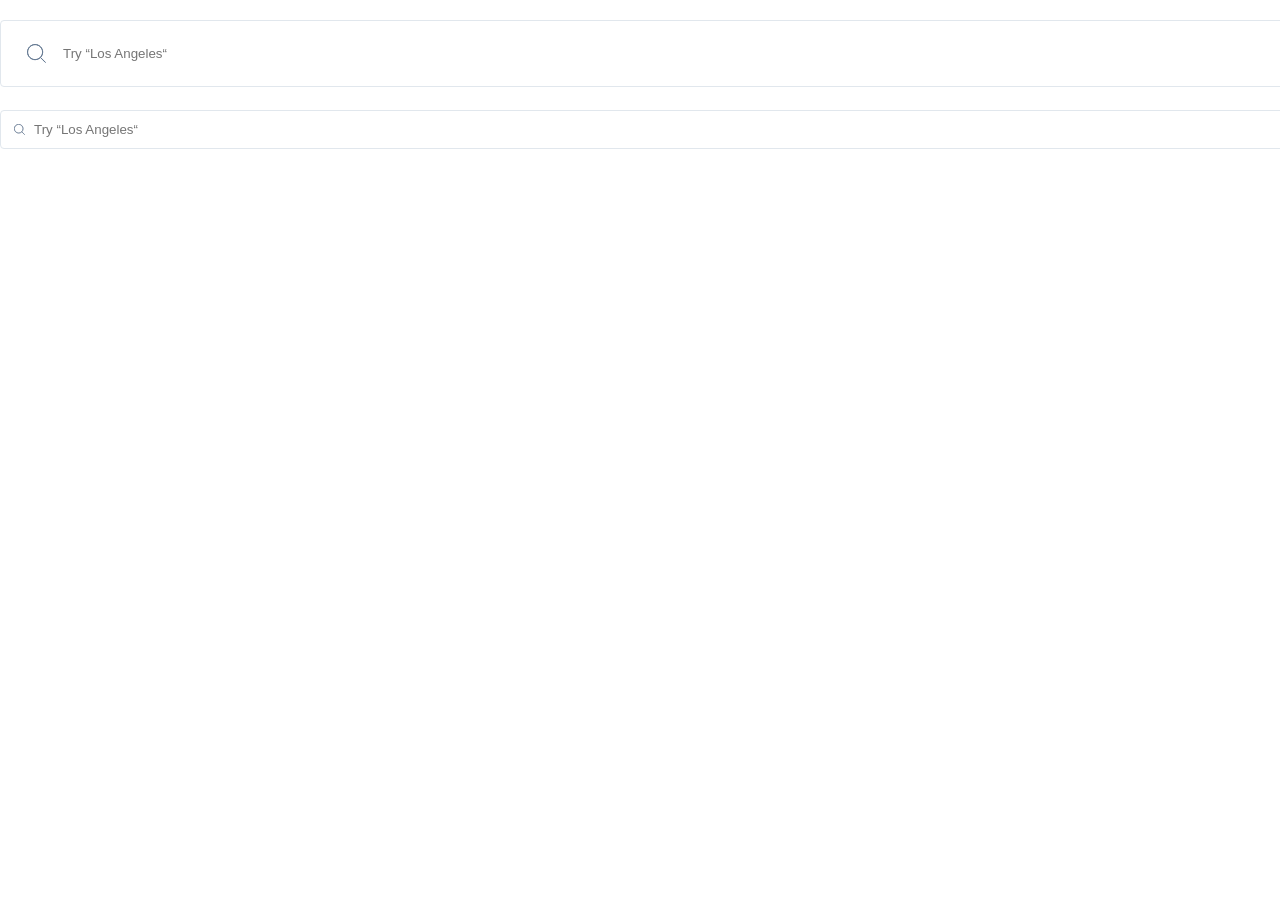
<file: index.html>
<!doctype html><html lang="en"><head><meta charset="utf-8"><meta name="viewport" content="width=device-width, user-scalable=no, initial-scale=1.0, maximum-scale=1.0, minimum-scale=1.0"><meta http-equiv="X-UA-Compatible" content="ie=edge"><title>Document</title><link rel="stylesheet" href="index.fed2fc93.css"></head><body> <form action="#" class="search-form search-form--big" data-qa="big"> <input type="text" class="search-form__input search-form__input--big" data-qa="keypress" placeholder="Try “Los Angeles“"> </form> <form action="#" class="search-form search-form--small" data-qa="small"> <input type="text" class="search-form__input search-form__input--small" data-qa="hover" placeholder="Try “Los Angeles“"> </form> </body></html>
</file>
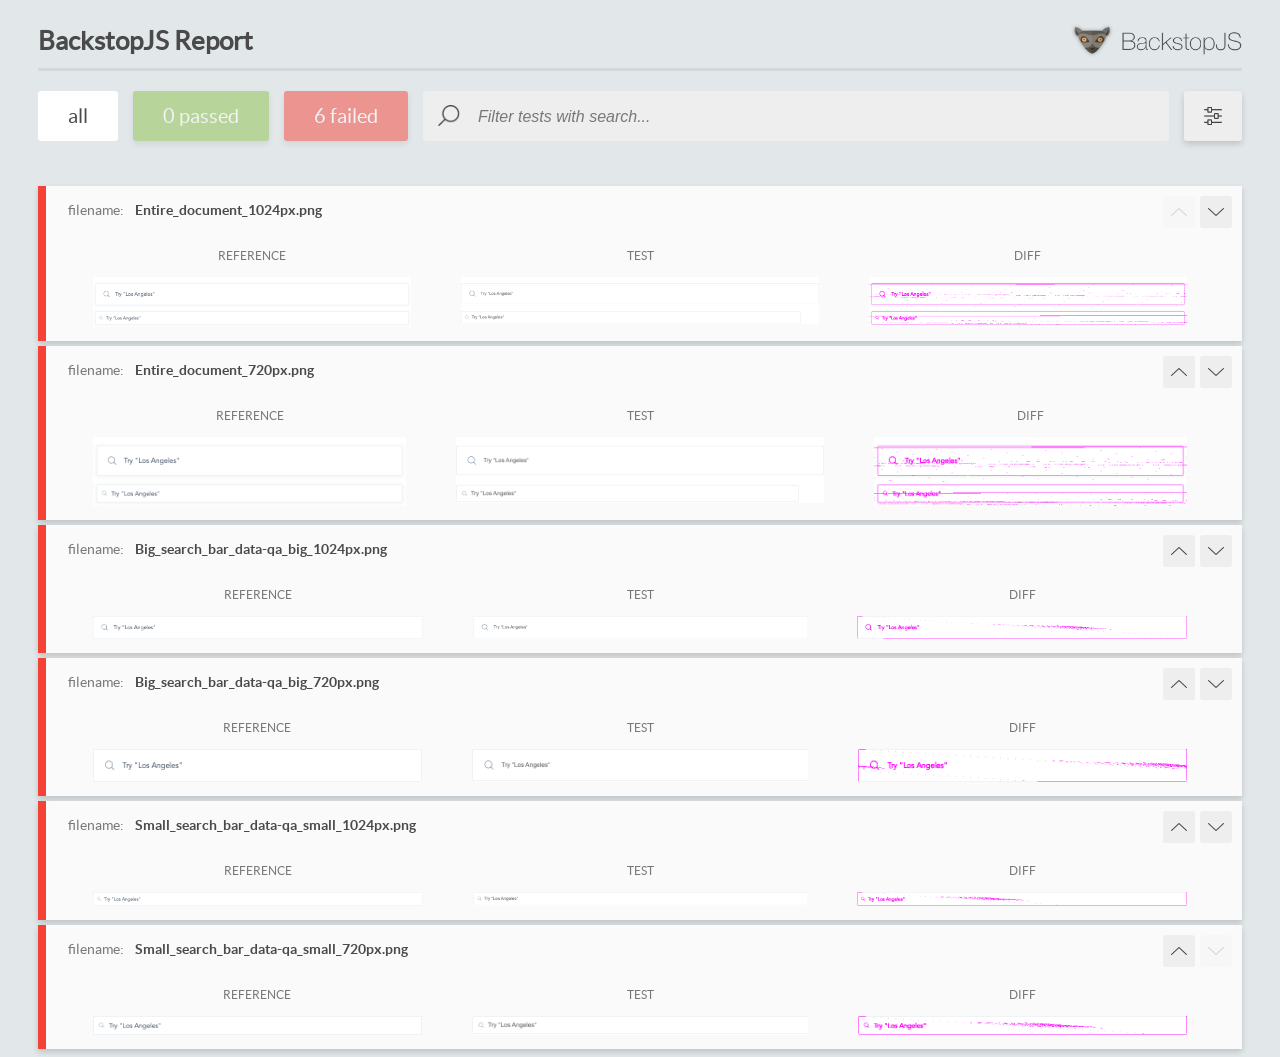
<file: report/html_report/index.html>
<!DOCTYPE html>
<html>
  <head>
    <meta charset="utf-8">
    <!-- Disable Cache -->
    <meta http-equiv="Cache-Control" content="no-cache, no-store, must-revalidate">
    <meta http-equiv="Pragma" content="no-cache">
    <meta http-equiv="Expires" content="0">

    <title>BackstopJS Report</title>

    <style>
      @font-face {
          font-family: 'latoregular';
          src: url('./assets/fonts/lato-regular-webfont.woff2') format('woff2'),
              url('./assets/fonts/lato-regular-webfont.woff') format('woff');
          font-weight: 400;
          font-style: normal;
      }
      @font-face {
          font-family: 'latobold';
          src: url('./assets/fonts/lato-bold-webfont.woff2') format('woff2'),
              url('./assets/fonts/lato-bold-webfont.woff') format('woff');
          font-weight: 700;
          font-style: normal;
      }

      .ReactModal__Body--open {
          overflow: hidden;
      }
      .ReactModal__Body--open .header {
        display: none;
      }

    </style>
  </head>
  <body style="background-color: #E2E7EA">
    <div id="root">

    </div>
    <script>
      function report (report) { // eslint-disable-line no-unused-vars
        window.tests = report;
      }
    </script>
    <script src="config.js"></script>
    <script src="index_bundle.js"></script>
  </body>
</html>
</file>
<file: index.fed2fc93.css>
@font-face{font-family:Avenir;src:url(Avenir-Book.657c3568.ttf)format("truetype");font-weight:300;font-style:normal;font-size:16px}@font-face{font-family:Avenir;src:url(Avenir-Heavy.01d9ab74.ttf);font-weight:700;font-style:normal}body{margin:0;padding:0;font-family:Avenir,sans-serif;font-weight:300}.search-form--big{height:70px;margin:20px 0}.search-form--small{height:42px}.search-form__input{background-image:url(Search.ccd3c07b.svg);background-repeat:no-repeat;border:1px solid #e1e7ed;border-radius:4px;width:100%}.search-form__input--big{background-position:26px;background-size:19px 19px;padding:25px 62px}.search-form__input--small{background-position:13px;background-size:11px 11px;padding:11px 33px}.search-form__input:hover{box-shadow:0 3px 8px #3d4e61}.search-form__input:focus{color:#3d4e61;outline:none;box-shadow:0 4px 4px #00000040}
/*# sourceMappingURL=index.fed2fc93.css.map */
</file>
